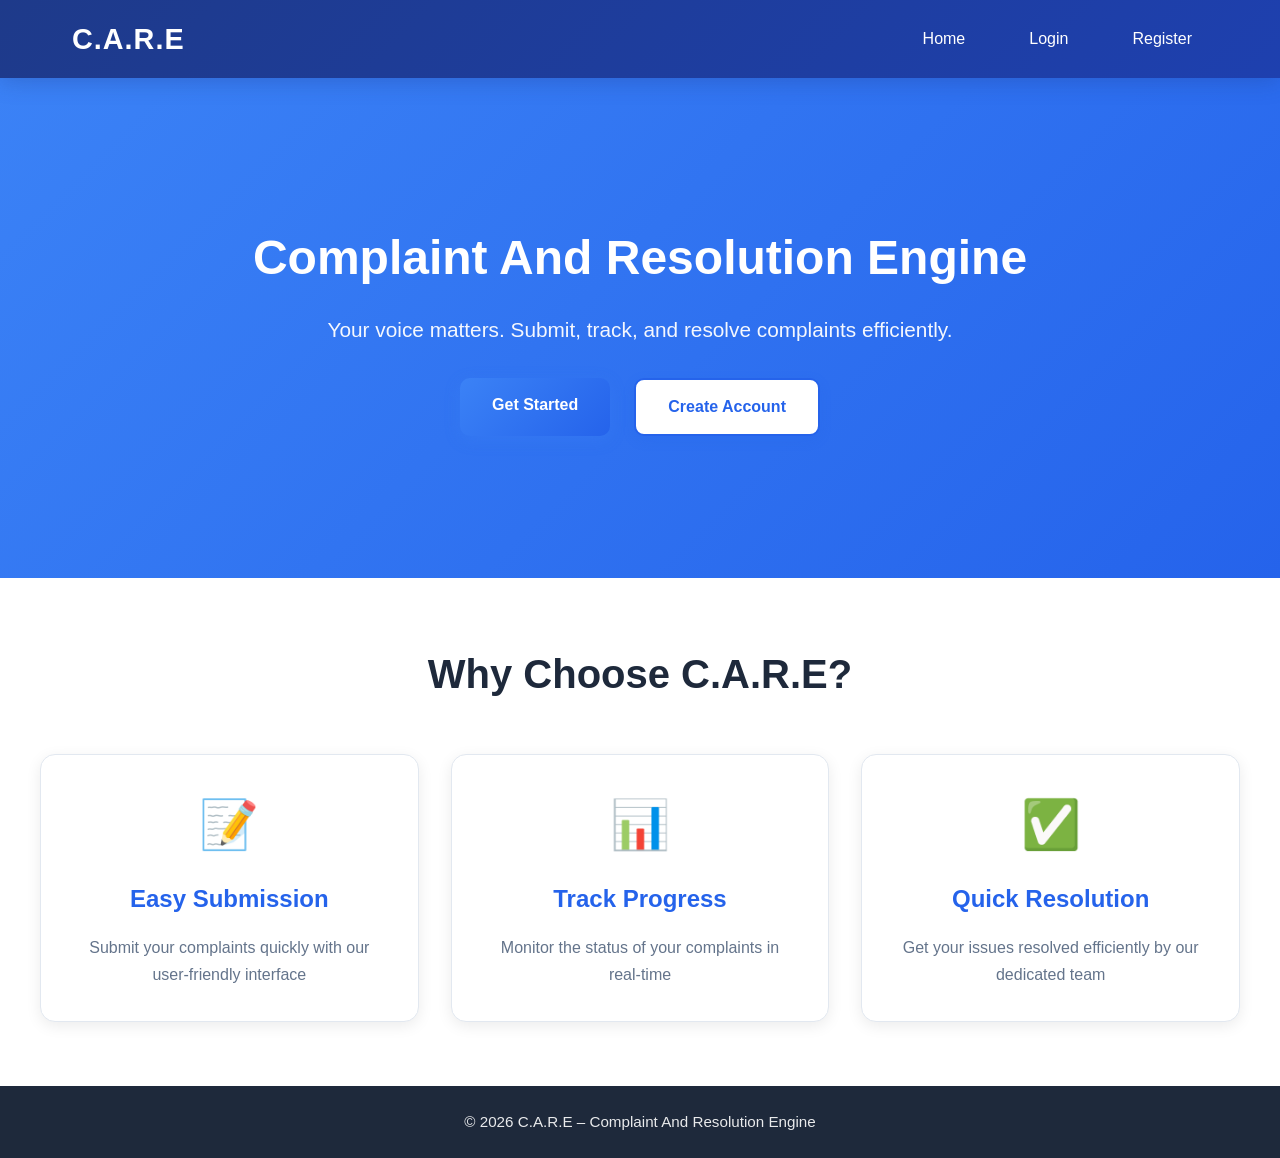
<file: care-frontend/index.html>
<!DOCTYPE html>
<html lang="en">
<head>
    <meta charset="UTF-8">
    <meta name="viewport" content="width=device-width, initial-scale=1.0">
    <title>C.A.R.E - Home</title>
    <link rel="stylesheet" href="css/style.css">
</head>
<body>
    <header class="header">
        <div class="container">
            <div class="logo">C.A.R.E</div>
            <nav class="nav">
                <a href="index.html" class="nav-link">Home</a>
                <a href="login.html" class="nav-link">Login</a>
                <a href="register.html" class="nav-link">Register</a>
            </nav>
        </div>
    </header>

    <main class="hero-section">
        <div class="hero-content">
            <h1 class="hero-title">Complaint And Resolution Engine</h1>
            <p class="hero-subtitle">Your voice matters. Submit, track, and resolve complaints efficiently.</p>
            <div class="hero-buttons">
                <a href="login.html" class="btn btn-primary">Get Started</a>
                <a href="register.html" class="btn btn-secondary">Create Account</a>
            </div>
        </div>
    </main>

    <section class="features-section">
        <div class="container">
            <h2 class="section-title">Why Choose C.A.R.E?</h2>
            <div class="features-grid">
                <div class="feature-card">
                    <div class="feature-icon">📝</div>
                    <h3>Easy Submission</h3>
                    <p>Submit your complaints quickly with our user-friendly interface</p>
                </div>
                <div class="feature-card">
                    <div class="feature-icon">📊</div>
                    <h3>Track Progress</h3>
                    <p>Monitor the status of your complaints in real-time</p>
                </div>
                <div class="feature-card">
                    <div class="feature-icon">✅</div>
                    <h3>Quick Resolution</h3>
                    <p>Get your issues resolved efficiently by our dedicated team</p>
                </div>
            </div>
        </div>
    </section>

    <footer class="footer">
        <p>© 2026 C.A.R.E – Complaint And Resolution Engine</p>
    </footer>
</body>
</html>
</file>
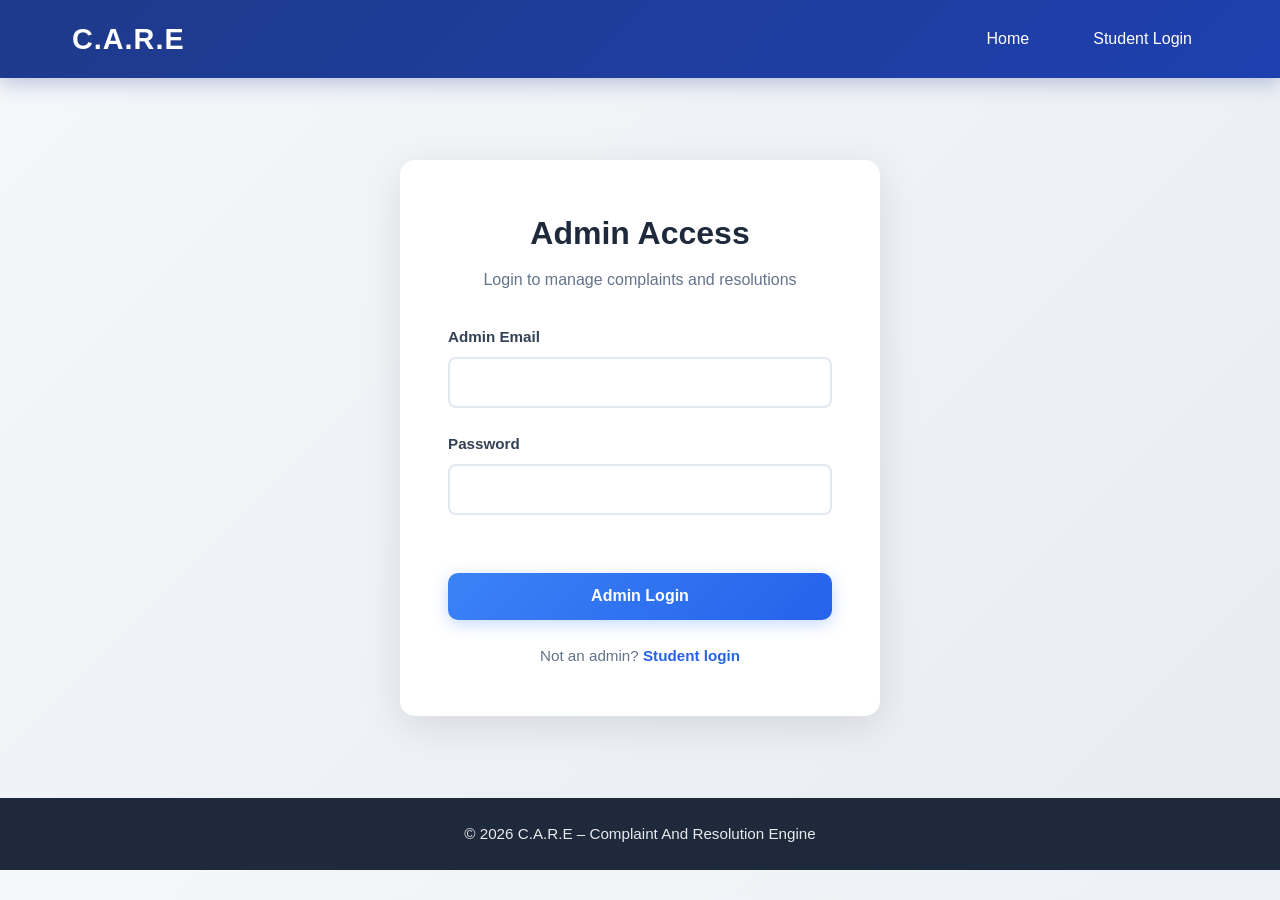
<file: care-frontend/admin-dashboard.html>
<!DOCTYPE html>
<html lang="en">
<head>
    <meta charset="UTF-8">
    <meta name="viewport" content="width=device-width, initial-scale=1.0">
    <title>C.A.R.E - Admin Dashboard</title>
    <link rel="stylesheet" href="css/style.css">
</head>
<body>
    <header class="header">
        <div class="container">
            <div class="logo">C.A.R.E Admin</div>
            <div class="user-info">
                <span id="welcome-text">Welcome, Admin</span>
            </div>
        </div>
    </header>

    <div class="dashboard-layout">
        <aside class="sidebar">
            <div class="sidebar-header">
                <span class="menu-title">Admin Menu</span>
            </div>
            <nav class="sidebar-nav">
                <a href="admin-dashboard.html" class="sidebar-link active">
                    <span class="icon">🏠</span>
                    <span>Dashboard</span>
                </a>
                <a href="#" onclick="adminLogout()" class="sidebar-link logout">
                    <span class="icon">🚪</span>
                    <span>Logout</span>
                </a>
            </nav>
        </aside>

        <main class="dashboard-content">
            <div class="welcome-banner">
                <h1>Admin Dashboard</h1>
                <p>Manage and resolve student complaints efficiently</p>
            </div>

            <div class="stats-grid">
                <div class="stat-card">
                    <div class="stat-icon blue">📊</div>
                    <div class="stat-info">
                        <h3 id="total-count">0</h3>
                        <p>Total Complaints</p>
                    </div>
                </div>
                <div class="stat-card">
                    <div class="stat-icon red">🔴</div>
                    <div class="stat-info">
                        <h3 id="open-count">0</h3>
                        <p>Open</p>
                    </div>
                </div>
                <div class="stat-card">
                    <div class="stat-icon orange">⏳</div>
                    <div class="stat-info">
                        <h3 id="progress-count">0</h3>
                        <p>In Progress</p>
                    </div>
                </div>
                <div class="stat-card">
                    <div class="stat-icon green">✅</div>
                    <div class="stat-info">
                        <h3 id="resolved-count">0</h3>
                        <p>Resolved</p>
                    </div>
                </div>
            </div>

            <div class="section">
                <h2 class="section-heading">All Complaints</h2>
                <div class="admin-table">
                    <table>
                        <thead>
                            <tr>
                                <th>ID</th>
                                <th>Title</th>
                                <th>Category</th>
                                <th>Priority</th>
                                <th>Status</th>
                                <th>Actions</th>
                            </tr>
                        </thead>
                        <tbody id="complaints-tbody">
                        </tbody>
                    </table>
                </div>
            </div>
        </main>
    </div>

    <!-- Review Modal -->
    <div id="review-modal" class="modal">
        <div class="modal-content">
            <div class="modal-header">
                <h2>Review Complaint</h2>
                <button class="modal-close">&times;</button>
            </div>
            <div class="modal-body">
                <div class="modal-info">
                    <p><strong>Complaint ID:</strong> <span id="modal-complaint-id"></span></p>
                    <p><strong>Title:</strong> <span id="modal-complaint-title"></span></p>
                    <p><strong>Current Status:</strong> <span id="modal-current-status"></span></p>
                </div>

                <div class="form-group">
                    <label for="status-select">Change Status:</label>
                    <select id="status-select" class="status-dropdown">
                        <option value="OPEN">OPEN</option>
                        <option value="IN_PROGRESS">IN_PROGRESS</option>
                        <option value="RESOLVED">RESOLVED</option>
                    </select>
                </div>

                <div class="form-group">
                    <label for="admin-notes">Admin Response:</label>
                    <textarea id="admin-notes" rows="4" placeholder="Add response for this complaint..."></textarea>
                </div>
            </div>
            <div class="modal-footer">
                <button class="btn btn-outline modal-cancel">Cancel</button>
                <button class="btn btn-primary" id="update-status-btn">Update Status</button>
            </div>
        </div>
    </div>

    <footer class="footer">
        <p>© 2026 C.A.R.E – Complaint And Resolution Engine</p>
    </footer>

    <script>
        // Protect admin page
        if (localStorage.getItem("isAdmin") !== "true") {
            window.location.href = "admin-login.html";
        }

        // Show admin name
        const adminName = localStorage.getItem("adminName") || "Apurv";
        document.getElementById("welcome-text").innerText = `Welcome, ${adminName}`;

        let selectedComplaintId = null;

        // Load dashboard stats
        fetch("http://localhost:8080/api/complaints/admin/stats")
            .then(res => res.json())
            .then(data => {
                const stats = data.data || {};

                document.getElementById("total-count").innerText = stats.totalComplaints || 0;
                document.getElementById("open-count").innerText = stats.openComplaints || 0;
                document.getElementById("progress-count").innerText = stats.inProgressComplaints || 0;
                document.getElementById("resolved-count").innerText = stats.resolvedComplaints || 0;
            })
            .catch(err => {
                console.error("Stats error:", err);
            });

        // Load all complaints
        fetch("http://localhost:8080/api/complaints/admin/all")
            .then(res => res.json())
            .then(data => {
                const complaints = data.data || [];
                const tbody = document.getElementById("complaints-tbody");
                tbody.innerHTML = "";

                if (complaints.length === 0) {
                    tbody.innerHTML = `
                        <tr>
                            <td colspan="6" style="text-align:center;">No complaints found</td>
                        </tr>
                    `;
                    return;
                }

                complaints.forEach(c => {
                    const row = `
                        <tr>
                            <td>#${c.id}</td>
                            <td>${c.title}</td>
                            <td>${c.category}</td>
                            <td>${c.priority}</td>
                            <td><span class="status-badge">${c.status}</span></td>
                            <td>
                                <button class="btn-small btn-primary" onclick="openReviewModal(${c.id}, '${escapeQuotes(c.title)}', '${c.status}', '${escapeQuotes(c.adminResponse || "")}')">
                                    Review
                                </button>
                            </td>
                        </tr>
                    `;
                    tbody.innerHTML += row;
                });
            })
            .catch(err => {
                console.error("Complaints error:", err);
                document.getElementById("complaints-tbody").innerHTML = `
                    <tr>
                        <td colspan="6" style="text-align:center;">Failed to load complaints</td>
                    </tr>
                `;
            });

        function openReviewModal(id, title, status, adminResponse) {
            selectedComplaintId = id;

            document.getElementById("modal-complaint-id").innerText = "#" + id;
            document.getElementById("modal-complaint-title").innerText = title;
            document.getElementById("modal-current-status").innerText = status;
            document.getElementById("status-select").value = status;
            document.getElementById("admin-notes").value = adminResponse || "";

            document.getElementById("review-modal").style.display = "block";
        }

        document.getElementById("update-status-btn").addEventListener("click", function () {
            if (!selectedComplaintId) return;

            const requestBody = {
                status: document.getElementById("status-select").value,
                adminResponse: document.getElementById("admin-notes").value.trim()
            };

            fetch(`http://localhost:8080/api/complaints/admin/${selectedComplaintId}/status`, {
                method: "PUT",
                headers: {
                    "Content-Type": "application/json"
                },
                body: JSON.stringify(requestBody)
            })
            .then(res => res.json())
            .then(data => {
                if (data.success) {
                    alert("Complaint updated successfully.");
                    document.getElementById("review-modal").style.display = "none";
                    window.location.reload();
                } else {
                    alert(data.message || "Failed to update complaint.");
                }
            })
            .catch(err => {
                console.error("Update error:", err);
                alert("Something went wrong while updating complaint.");
            });
        });

        // Close modal
        document.querySelector(".modal-close").onclick = () => {
            document.getElementById("review-modal").style.display = "none";
        };

        document.querySelector(".modal-cancel").onclick = () => {
            document.getElementById("review-modal").style.display = "none";
        };

        function adminLogout() {
            localStorage.removeItem("isAdmin");
            localStorage.removeItem("adminName");
            localStorage.removeItem("adminEmail");
            window.location.href = "admin-login.html";
        }

        function escapeQuotes(str) {
            return String(str)
                .replace(/\\/g, "\\\\")
                .replace(/'/g, "\\'")
                .replace(/"/g, "&quot;");
        }
    </script>
</body>
</html>
</file>
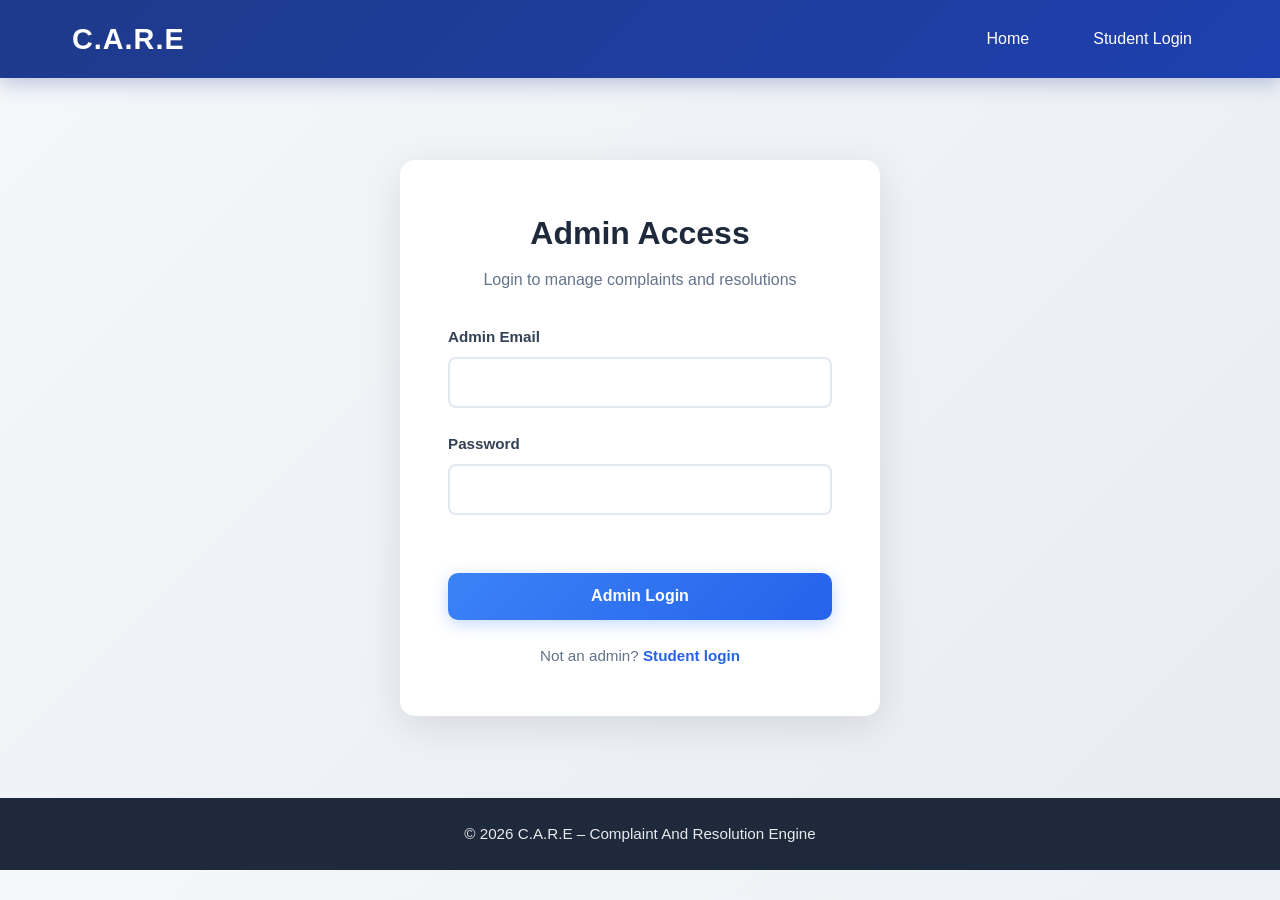
<file: care-frontend/admin-login.html>
<!DOCTYPE html>
<html lang="en">
<head>
    <meta charset="UTF-8">
    <meta name="viewport" content="width=device-width, initial-scale=1.0">
    <title>C.A.R.E - Admin Login</title>
    <link rel="stylesheet" href="css/style.css">
</head>
<body>

<header class="header">
    <div class="container">
        <div class="logo">C.A.R.E</div>
        <nav class="nav">
            <a href="index.html" class="nav-link">Home</a>
            <a href="login.html" class="nav-link">Student Login</a>
        </nav>
    </div>
</header>

<main class="form-page">
    <div class="form-container">
        <div class="form-header">
            <h1>Admin Access</h1>
            <p>Login to manage complaints and resolutions</p>
        </div>

        <form class="form" id="admin-login-form">
            <div class="form-group">
                <label for="admin-email">Admin Email</label>
                <input type="email" id="admin-email" required>
            </div>

            <div class="form-group">
                <label for="admin-password">Password</label>
                <input type="password" id="admin-password" required>
            </div>

            <div id="admin-login-message" style="margin-bottom: 10px; font-weight: bold;"></div>

            <button type="submit" class="btn btn-primary btn-full">Admin Login</button>

            <p class="form-footer">
                Not an admin? 
                <a href="login.html" class="link">Student login</a>
            </p>
        </form>
    </div>
</main>

<footer class="footer">
    <p>© 2026 C.A.R.E – Complaint And Resolution Engine</p>
</footer>

<script>
    document.getElementById("admin-login-form").addEventListener("submit", function (e) {
        e.preventDefault();

        const messageBox = document.getElementById("admin-login-message");

        const email = document.getElementById("admin-email").value.trim();
        const password = document.getElementById("admin-password").value;

        // 🔥 HARD-CODED PERMANENT ADMIN
        if (email === "apubha030905@gmail.com" && password === "Apurvbharate@04") {

            // Store admin session
            localStorage.setItem("isAdmin", "true");
            localStorage.setItem("adminName", "Apurv");
            localStorage.setItem("adminEmail", email);

            messageBox.style.color = "green";
            messageBox.textContent = "Admin login successful!";

            setTimeout(() => {
                window.location.href = "admin-dashboard.html";
            }, 800);

        } else {
            messageBox.style.color = "red";
            messageBox.textContent = "Invalid admin credentials.";
        }
    });
</script>

</body>
</html>
</file>
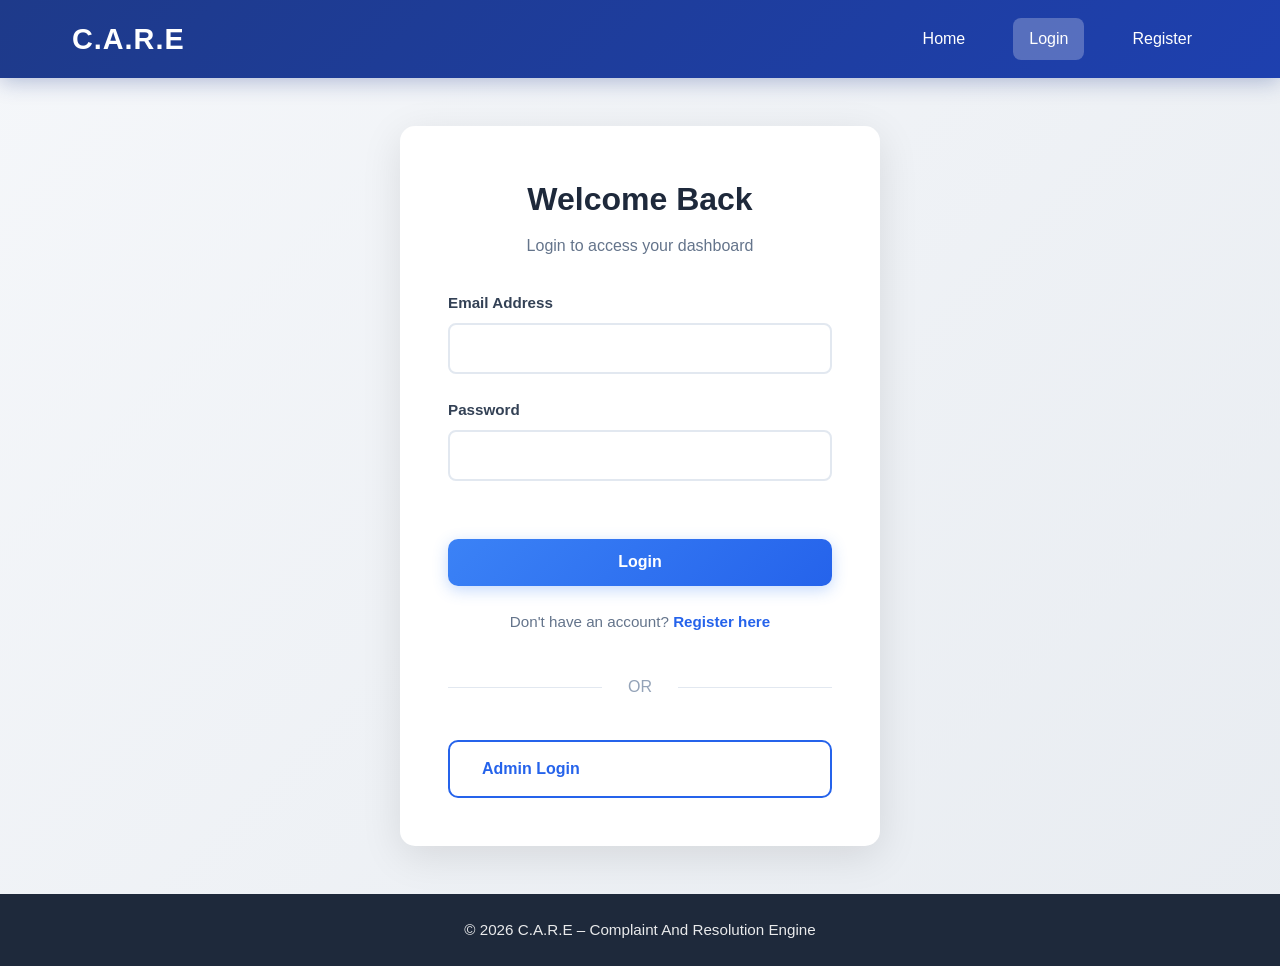
<file: care-frontend/dashboard.html>
<!DOCTYPE html>
<html lang="en">
<head>
    <meta charset="UTF-8">
    <meta name="viewport" content="width=device-width, initial-scale=1.0">
    <title>C.A.R.E - Dashboard</title>
    <link rel="stylesheet" href="css/style.css">
</head>
<body>
    <header class="header">
        <div class="container">
            <div class="logo">C.A.R.E</div>
            <div class="user-info">
                <span id="welcome-text">Welcome</span>
            </div>
        </div>
    </header>

    <div class="dashboard-layout">
        <aside class="sidebar">
            <div class="sidebar-header">
                <span class="menu-title">Menu</span>
            </div>
            <nav class="sidebar-nav">
                <a href="dashboard.html" class="sidebar-link active">
                    <span class="icon">🏠</span>
                    <span>Dashboard</span>
                </a>
                <a href="submit-complaint.html" class="sidebar-link">
                    <span class="icon">📝</span>
                    <span>Submit Complaint</span>
                </a>
                <a href="my-complaints.html" class="sidebar-link">
                    <span class="icon">📋</span>
                    <span>My Complaints</span>
                </a>
                <a href="login.html" class="sidebar-link logout" onclick="logout()">
                    <span class="icon">🚪</span>
                    <span>Logout</span>
                </a>
            </nav>
        </aside>

        <main class="dashboard-content">
            <div class="welcome-banner">
                <h1>Welcome back!</h1>
                <p>Here's what's happening with your complaints today.</p>
            </div>

            <div class="stats-grid">
                <div class="stat-card">
                    <div class="stat-icon blue">📊</div>
                    <div class="stat-info">
                        <h3 id="total-count">0</h3>
                        <p>Total Complaints</p>
                    </div>
                </div>
                <div class="stat-card">
                    <div class="stat-icon orange">⏳</div>
                    <div class="stat-info">
                        <h3 id="progress-count">0</h3>
                        <p>In Progress</p>
                    </div>
                </div>
                <div class="stat-card">
                    <div class="stat-icon green">✅</div>
                    <div class="stat-info">
                        <h3 id="resolved-count">0</h3>
                        <p>Resolved</p>
                    </div>
                </div>
            </div>

            <div class="section">
                <h2 class="section-heading">Recent Complaints</h2>
                <div class="complaints-list" id="recent-complaints"></div>
            </div>

            <div class="quick-actions">
                <h2 class="section-heading">Quick Actions</h2>
                <div class="action-buttons">
                    <a href="submit-complaint.html" class="action-btn">
                        <span class="action-icon">➕</span>
                        <span>Submit New Complaint</span>
                    </a>
                    <a href="my-complaints.html" class="action-btn">
                        <span class="action-icon">👁️</span>
                        <span>View My Complaints</span>
                    </a>
                </div>
            </div>
        </main>
    </div>

    <footer class="footer">
        <p>© 2026 C.A.R.E – Complaint And Resolution Engine</p>
    </footer>

    <script>
        if (!localStorage.getItem("userId")) {
            window.location.href = "login.html";
        }
        const userId = localStorage.getItem("userId") || "1";
        const userName = localStorage.getItem("userName") || "Student";

        document.getElementById("welcome-text").innerText = `Welcome, ${userName}`;

        fetch(`http://localhost:8080/api/complaints/user/${userId}`)
            .then(res => res.json())
            .then(data => {
                const complaints = data.data || [];

                const total = complaints.length;
                const progress = complaints.filter(c => c.status === "IN_PROGRESS").length;
                const resolved = complaints.filter(c => c.status === "RESOLVED").length;

                document.getElementById("total-count").innerText = total;
                document.getElementById("progress-count").innerText = progress;
                document.getElementById("resolved-count").innerText = resolved;

                const container = document.getElementById("recent-complaints");
                container.innerHTML = "";

                if (complaints.length === 0) {
                    container.innerHTML = "<p>No complaints yet.</p>";
                    return;
                }

                complaints.slice(0, 3).forEach(c => {
                    const card = `
                        <div class="complaint-card">
                            <div class="complaint-header">
                                <div>
                                    <h3>${c.title}</h3>
                                    <p class="complaint-id">#${c.id}</p>
                                </div>
                                <span class="status-badge">${c.status}</span>
                            </div>
                        </div>
                    `;
                    container.innerHTML += card;
                });
            })
            .catch(err => {
                console.error(err);
                document.getElementById("recent-complaints").innerHTML = "<p>Failed to load dashboard data.</p>";
            });

        function logout() {
            localStorage.clear();
            window.location.href = "login.html";
        }
    </script>
</body>
</html>
</file>
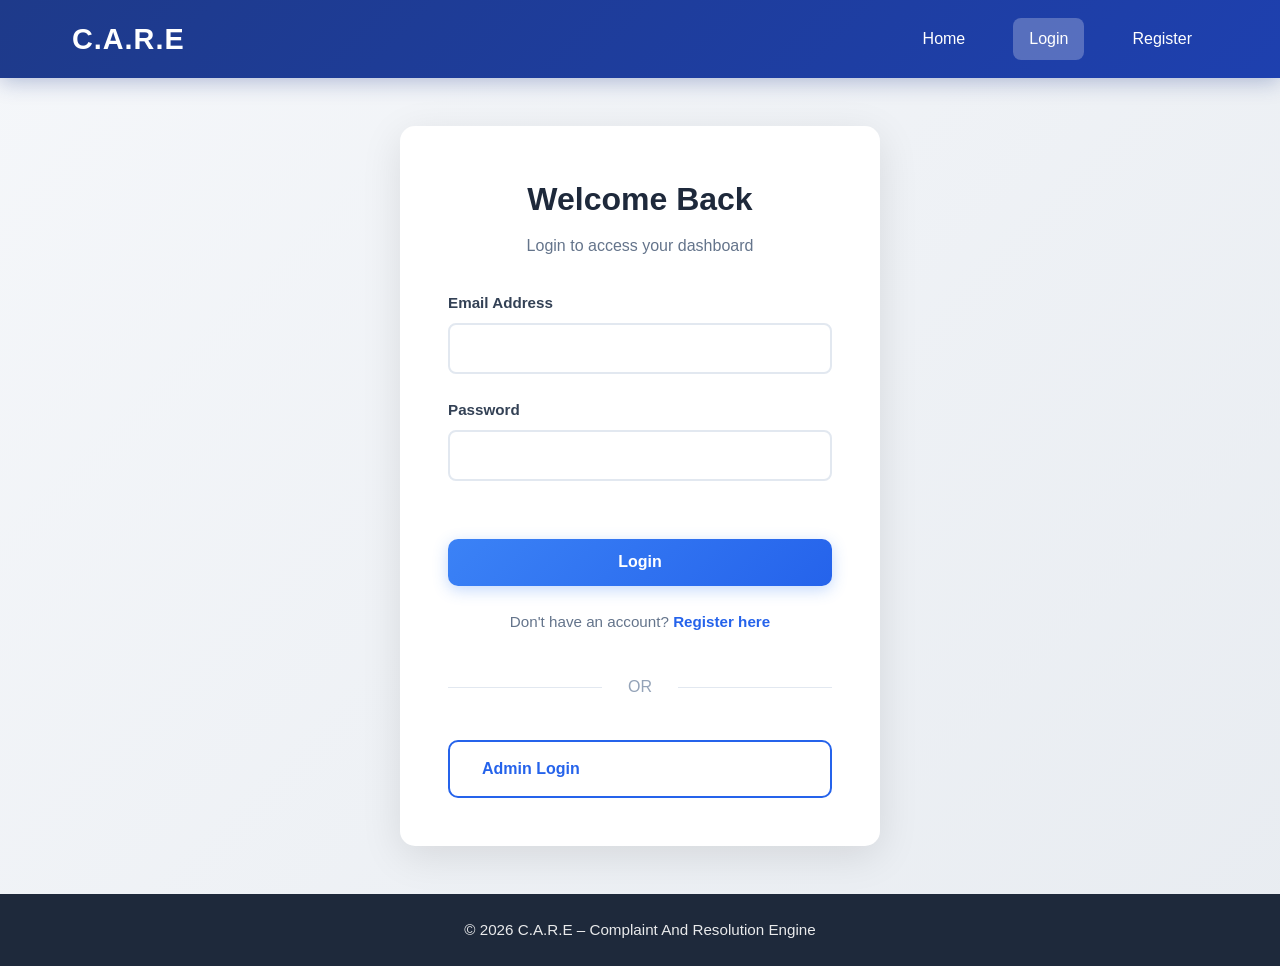
<file: care-frontend/login.html>
<!DOCTYPE html>
<html lang="en">
<head>
    <meta charset="UTF-8">
    <meta name="viewport" content="width=device-width, initial-scale=1.0">
    <title>C.A.R.E - Login</title>
    <link rel="stylesheet" href="css/style.css">
</head>
<body>
    <header class="header">
        <div class="container">
            <div class="logo">C.A.R.E</div>
            <nav class="nav">
                <a href="index.html" class="nav-link">Home</a>
                <a href="login.html" class="nav-link active">Login</a>
                <a href="register.html" class="nav-link">Register</a>
            </nav>
        </div>
    </header>

    <main class="form-page">
        <div class="form-container">
            <div class="form-header">
                <h1>Welcome Back</h1>
                <p>Login to access your dashboard</p>
            </div>

            <form class="form" id="login-form">
                <div class="form-group">
                    <label for="email">Email Address</label>
                    <input type="email" id="email" required>
                </div>

                <div class="form-group">
                    <label for="password">Password</label>
                    <input type="password" id="password" required>
                </div>

                <div id="login-message" style="margin-bottom: 10px; font-weight: bold;"></div>

                <button type="submit" class="btn btn-primary btn-full">Login</button>

                <p class="form-footer">
                    Don't have an account? 
                    <a href="register.html" class="link">Register here</a>
                </p>

                <div class="divider">OR</div>

                <a href="admin-login.html" class="btn btn-outline">Admin Login</a>
            </form>
        </div>
    </main>

    <footer class="footer">
        <p>© 2026 C.A.R.E – Complaint And Resolution Engine</p>
    </footer>

    <script>
        console.log("login script loaded");
    document.getElementById("login-form").addEventListener("submit", function (e) {
        e.preventDefault();
        console.log("login button clicked");

        const messageBox = document.getElementById("login-message");

        const loginData = {
            email: document.getElementById("email").value,
            password: document.getElementById("password").value
        };

        console.log("sending login request", loginData);

        fetch("http://localhost:8080/api/auth/login", {
            method: "POST",
            headers: {
                "Content-Type": "application/json"
            },
            body: JSON.stringify(loginData)
        })
        .then(res => {
            console.log("raw response received", res);
            return res.json();
        })
        .then(data => {
            console.log("Login response:", data);
            console.log("User data:", data.data);
            console.log("User id:", data.data.id);
            console.log("User fullName:", data.data.fullName);

            if (data.success) {
                localStorage.setItem("userId", data.data.userId);
                localStorage.setItem("userName", data.data.fullName || "Student");

                messageBox.style.color = "green";
                messageBox.textContent = "Login successful!";

                setTimeout(() => {
                    window.location.href = "dashboard.html";
                }, 800);
            } else {
                messageBox.style.color = "red";
                messageBox.textContent = data.message || "Login failed";
            }
        })
        .catch(err => {
            console.error(err);
            messageBox.style.color = "red";
            messageBox.textContent = "Error connecting to server";
        });
    });
</script>
</body>
</html>
</file>
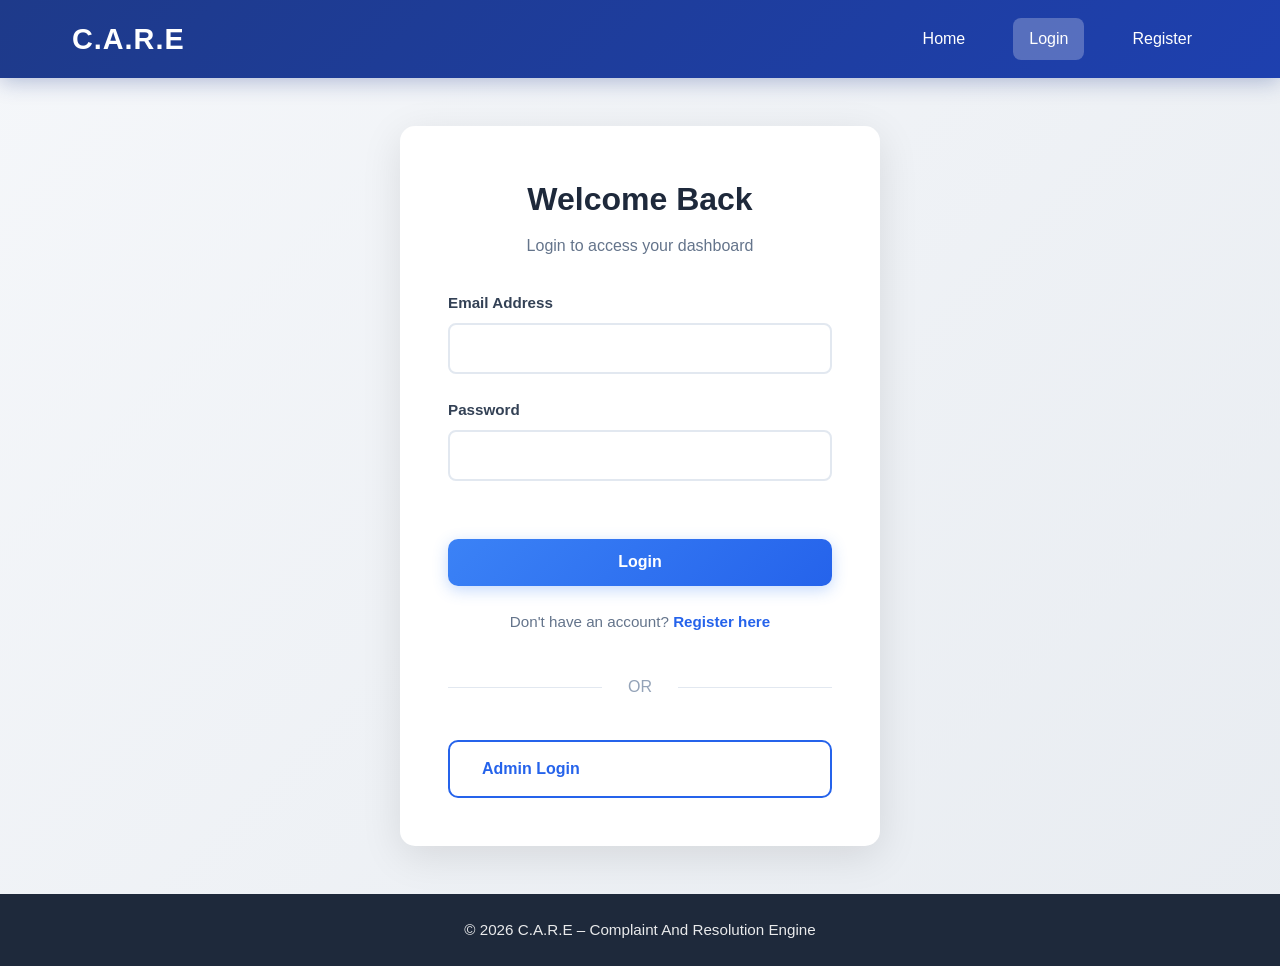
<file: care-frontend/my-complaints.html>
<!DOCTYPE html>
<html lang="en">
<head>
    <meta charset="UTF-8">
    <meta name="viewport" content="width=device-width, initial-scale=1.0">
    <title>C.A.R.E - My Complaints</title>
    <link rel="stylesheet" href="css/style.css">
</head>
<body>
    <header class="header">
        <div class="container">
            <div class="logo">C.A.R.E</div>
            <div class="user-info">
                <span id="welcome-text">Welcome, Student</span>
            </div>
        </div>
    </header>

    <div class="dashboard-layout">
        <aside class="sidebar">
            <div class="sidebar-header">
                <span class="menu-title">Menu</span>
            </div>
            <nav class="sidebar-nav">
                <a href="dashboard.html" class="sidebar-link">
                    <span class="icon">🏠</span>
                    <span>Dashboard</span>
                </a>
                <a href="submit-complaint.html" class="sidebar-link">
                    <span class="icon">📝</span>
                    <span>Submit Complaint</span>
                </a>
                <a href="my-complaints.html" class="sidebar-link active">
                    <span class="icon">📋</span>
                    <span>My Complaints</span>
                </a>
                <a href="login.html" class="sidebar-link logout" onclick="logout()">
                    <span class="icon">🚪</span>
                    <span>Logout</span>
                </a>
            </nav>
        </aside>

        <main class="dashboard-content">
            <div class="page-header">
                <h1>My Complaints</h1>
                <p>View and track all your submitted complaints</p>
            </div>

            <div class="complaints-list" id="complaints-container"></div>

            <div id="empty-state" class="empty-state" style="display: none;">
                <div class="empty-state-icon">🔍</div>
                <h3>No complaints found</h3>
                <p>No complaints match the selected filter.</p>
            </div>
        </main>
    </div>

    <div id="complaint-details-modal" class="modal">
        <div class="modal-content">
            <div class="modal-header">
                <h2>Complaint Details</h2>
                <button class="modal-close">&times;</button>
            </div>
            <div class="modal-body">
                <p><strong>ID:</strong> <span id="detail-id"></span></p>
                <p><strong>Title:</strong> <span id="detail-title"></span></p>
                <p><strong>Status:</strong> <span id="detail-status"></span></p>
                <p><strong>Category:</strong> <span id="detail-category"></span></p>
                <p><strong>Location:</strong> <span id="detail-location"></span></p>
                <p><strong>Priority:</strong> <span id="detail-priority"></span></p>
                <p><strong>Description:</strong> <span id="detail-description"></span></p>
                <p><strong>Admin Response:</strong> <span id="detail-response"></span></p>
            </div>
        </div>
    </div>

    <footer class="footer">
        <p>© 2026 C.A.R.E – Complaint And Resolution Engine</p>
    </footer>

    <script>
        if (!localStorage.getItem("userId")) {
            window.location.href = "login.html";
        }
        const userId = localStorage.getItem("userId") || "1";
        const userName = localStorage.getItem("userName") || "Student";

        document.getElementById("welcome-text").innerText = `Welcome, ${userName}`;

        document.addEventListener("DOMContentLoaded", function () {
            const container = document.getElementById("complaints-container");

            fetch(`http://localhost:8080/api/complaints/user/${userId}`)
                .then(res => res.json())
                .then(data => {
                    const complaints = data.data;

                    if (!complaints || complaints.length === 0) {
                        container.innerHTML = "<p>No complaints found</p>";
                        return;
                    }

                    complaints.forEach(c => {
                        const card = `
                            <div class="complaint-card-detailed">
                                <div class="complaint-header">
                                    <div>
                                        <h3>${c.title}</h3>
                                        <p class="complaint-id">Complaint ID: #${c.id}</p>
                                    </div>
                                    <span class="status-badge">${c.status}</span>
                                </div>

                                <div class="complaint-body">
                                    <p><strong>Category:</strong> ${c.category}</p>
                                    <p><strong>Location:</strong> ${c.location}</p>
                                    <p><strong>Priority:</strong> ${c.priority}</p>
                                </div>

                                <div class="complaint-footer">
                                    <button onclick="viewDetails(${c.id})" class="btn-small btn-primary">
                                        View Details
                                    </button>
                                </div>
                            </div>
                        `;

                        container.innerHTML += card;
                    });
                })
                .catch(err => {
                    container.innerHTML = "<p>Error loading complaints</p>";
                    console.error(err);
                });
        });

        function viewDetails(id) {
            fetch(`http://localhost:8080/api/complaints/${id}`)
                .then(res => res.json())
                .then(data => {
                    const c = data.data;

                    document.getElementById("detail-id").innerText = c.id;
                    document.getElementById("detail-title").innerText = c.title;
                    document.getElementById("detail-status").innerText = c.status;
                    document.getElementById("detail-category").innerText = c.category;
                    document.getElementById("detail-location").innerText = c.location;
                    document.getElementById("detail-priority").innerText = c.priority;
                    document.getElementById("detail-description").innerText = c.description;
                    document.getElementById("detail-response").innerText = c.adminResponse || "No response yet";

                    document.getElementById("complaint-details-modal").style.display = "block";
                })
                .catch(err => {
                    console.error(err);
                    alert("Failed to load complaint details");
                });
        }

        document.querySelectorAll(".modal-close").forEach(btn => {
            btn.onclick = () => {
                document.getElementById("complaint-details-modal").style.display = "none";
            };
        });

        function logout() {
            localStorage.clear();
            window.location.href = "login.html";
        }
    </script>
</body>
</html>
</file>
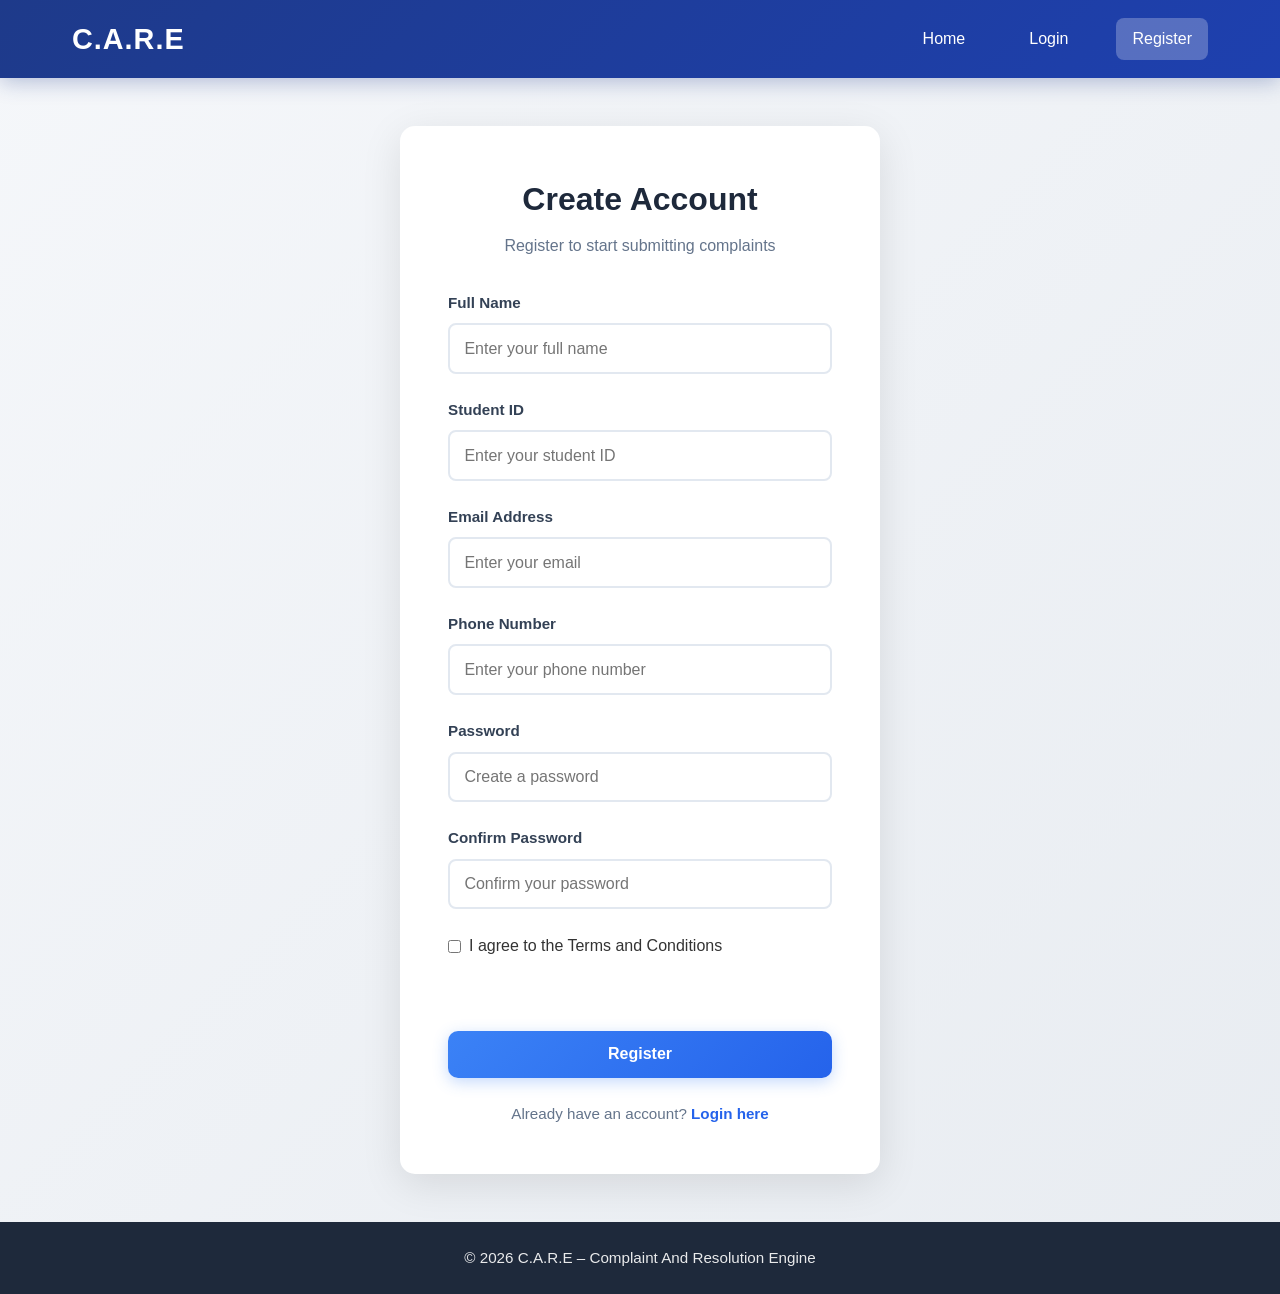
<file: care-frontend/register.html>
<!DOCTYPE html>
<html lang="en">
<head>
    <meta charset="UTF-8">
    <meta name="viewport" content="width=device-width, initial-scale=1.0">
    <title>C.A.R.E - Register</title>
    <link rel="stylesheet" href="css/style.css">
</head>
<body>
    <header class="header">
        <div class="container">
            <div class="logo">C.A.R.E</div>
            <nav class="nav">
                <a href="index.html" class="nav-link">Home</a>
                <a href="login.html" class="nav-link">Login</a>
                <a href="register.html" class="nav-link active">Register</a>
            </nav>
        </div>
    </header>

    <main class="form-page">
        <div class="form-container">
            <div class="form-header">
                <h1>Create Account</h1>
                <p>Register to start submitting complaints</p>
            </div>

            <form class="form" id="register-form">
                <div class="form-group">
                    <label for="fullname">Full Name</label>
                    <input type="text" id="fullname" placeholder="Enter your full name" required>
                </div>

                <div class="form-group">
                    <label for="student-id">Student ID</label>
                    <input type="text" id="student-id" placeholder="Enter your student ID" required>
                </div>

                <div class="form-group">
                    <label for="email">Email Address</label>
                    <input type="email" id="email" placeholder="Enter your email" required>
                </div>

                <div class="form-group">
                    <label for="phone">Phone Number</label>
                    <input type="tel" id="phone" placeholder="Enter your phone number" required>
                </div>

                <div class="form-group">
                    <label for="password">Password</label>
                    <input type="password" id="password" placeholder="Create a password" required>
                </div>

                <div class="form-group">
                    <label for="confirm-password">Confirm Password</label>
                    <input type="password" id="confirm-password" placeholder="Confirm your password" required>
                </div>

                <label class="checkbox-label">
                    <input type="checkbox" required> I agree to the Terms and Conditions
                </label>

                <div id="register-message" style="margin: 12px 0; font-weight: bold;"></div>

                <button type="submit" class="btn btn-primary btn-full">Register</button>

                <p class="form-footer">
                    Already have an account? <a href="login.html" class="link">Login here</a>
                </p>
            </form>
        </div>
    </main>

    <footer class="footer">
        <p>© 2026 C.A.R.E – Complaint And Resolution Engine</p>
    </footer>

    <script>
        document.getElementById("register-form").addEventListener("submit", function (e) {
            e.preventDefault();

            const messageBox = document.getElementById("register-message");

            const fullName = document.getElementById("fullname").value.trim();
            const studentId = document.getElementById("student-id").value.trim();
            const email = document.getElementById("email").value.trim();
            const phone = document.getElementById("phone").value.trim();
            const password = document.getElementById("password").value;
            const confirmPassword = document.getElementById("confirm-password").value;

            if (password !== confirmPassword) {
                messageBox.style.color = "red";
                messageBox.textContent = "Passwords do not match.";
                return;
            }

            const registerData = {
                fullName: fullName,
                studentId: studentId,
                email: email,
                phone: phone,
                password: password,
                role: "USER"
            };

            fetch("http://localhost:8080/api/auth/signup", {
                method: "POST",
                headers: {
                    "Content-Type": "application/json"
                },
                body: JSON.stringify(registerData)
            })
            .then(res => res.json())
            .then(data => {
                if (data.success) {
                    messageBox.style.color = "green";
                    messageBox.textContent = "Registration successful! Redirecting to login...";

                    document.getElementById("register-form").reset();

                    setTimeout(() => {
                        window.location.href = "login.html";
                    }, 1000);
                } else {
                    messageBox.style.color = "red";
                    messageBox.textContent = data.message || "Registration failed.";
                }
            })
            .catch(err => {
                console.error(err);
                messageBox.style.color = "red";
                messageBox.textContent = "Error connecting to server.";
            });
        });
    </script>
</body>
</html>
</file>
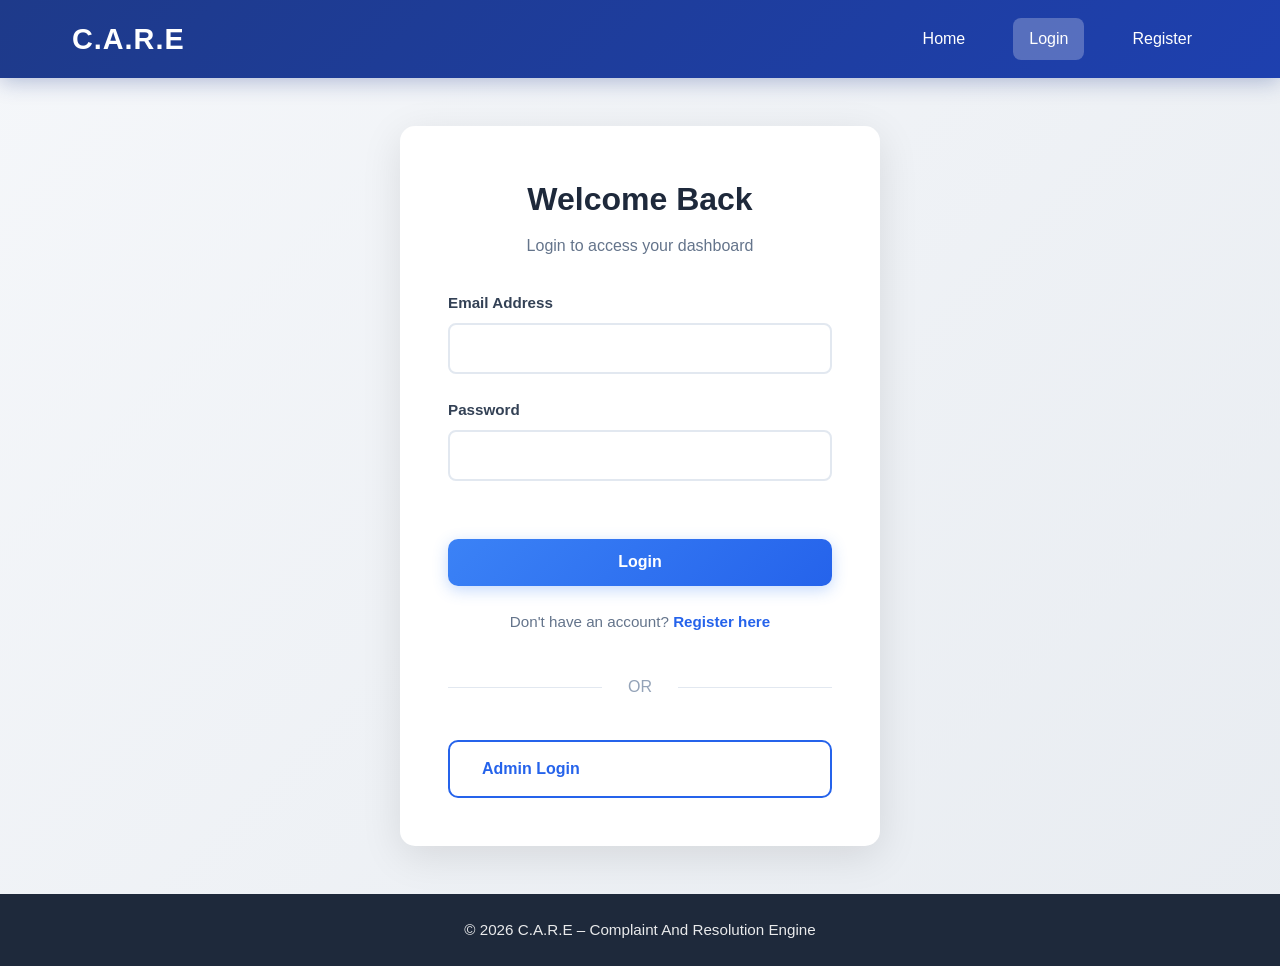
<file: care-frontend/submit-complaint.html>
<!DOCTYPE html>
<html lang="en">
<head>
    <meta charset="UTF-8">
    <meta name="viewport" content="width=device-width, initial-scale=1.0">
    <title>C.A.R.E - Submit Complaint</title>
    <link rel="stylesheet" href="css/style.css">
</head>
<body>
    <header class="header">
        <div class="container">
            <div class="logo">C.A.R.E</div>
            <div class="user-info">
                <span id="welcome-text">Welcome</span>
            </div>
        </div>
    </header>

    <div class="dashboard-layout">
        <aside class="sidebar">
            <div class="sidebar-header">
                <span class="menu-title">Menu</span>
            </div>
            <nav class="sidebar-nav">
                <a href="dashboard.html" class="sidebar-link">
                    <span class="icon">🏠</span>
                    <span>Dashboard</span>
                </a>
                <a href="submit-complaint.html" class="sidebar-link active">
                    <span class="icon">📝</span>
                    <span>Submit Complaint</span>
                </a>
                <a href="my-complaints.html" class="sidebar-link">
                    <span class="icon">📋</span>
                    <span>My Complaints</span>
                </a>
                <a href="login.html" class="sidebar-link logout">
                    <span class="icon">🚪</span>
                    <span>Logout</span>
                </a>
            </nav>
        </aside>

        <main class="dashboard-content">
            <div class="page-header">
                <h1>Submit New Complaint</h1>
                <p>Fill out the form below to submit your complaint</p>
            </div>

            <div class="form-container-dashboard">
                <form class="form" id="complaint-form">
                    <div class="form-group">
                        <label for="complaint-title">Complaint Title</label>
                        <input type="text" id="complaint-title" placeholder="Brief title of your complaint" required>
                    </div>

                    <div class="form-group">
                        <label for="category">Category</label>
                        <select id="category" required>
                            <option value="">Select a category</option>
                            <option value="INFRASTRUCTURE">Infrastructure</option>
                            <option value="FACILITIES">Facilities</option>
                            <option value="ACADEMIC">Academic</option>
                            <option value="ADMINISTRATION">Administration</option>
                            <option value="OTHER">Other</option>
                        </select>
                    </div>

                    <div class="form-group">
                        <label for="location">Location</label>
                        <input type="text" id="location" placeholder="Where is the issue located?" required>
                    </div>

                    <div class="form-group">
                        <label for="priority">Priority Level</label>
                        <select id="priority" required>
                            <option value="">Select priority</option>
                            <option value="LOW">Low</option>
                            <option value="MEDIUM">Medium</option>
                            <option value="HIGH">High</option>
                            <option value="URGENT">Urgent</option>
                        </select>
                    </div>

                    <div class="form-group">
                        <label for="description">Detailed Description</label>
                        <textarea id="description" rows="6" placeholder="Provide a detailed description of your complaint" required></textarea>
                    </div>

                    <div class="form-group">
                        <label for="attachment">Attachment (Optional)</label>
                        <input type="file" id="attachment">
                    </div>

                    <div id="form-message" style="margin-bottom: 15px; font-weight: bold;"></div>

                    <div class="form-actions">
                        <a href="dashboard.html" class="btn btn-outline">Cancel</a>
                        <button type="submit" class="btn btn-primary">Submit Complaint</button>
                    </div>
                </form>
            </div>
        </main>
    </div>

    <footer class="footer">
        <p>© 2026 C.A.R.E – Complaint And Resolution Engine</p>
    </footer>

   <script>
    if (!localStorage.getItem("userId")) {
            window.location.href = "login.html";
        }
        const userId = localStorage.getItem("userId") || "1";
        const userName = localStorage.getItem("userName") || "Student";

        document.getElementById("welcome-text").innerText = `Welcome, ${userName}`;
    document.getElementById("complaint-form").addEventListener("submit", function (e) {
        e.preventDefault();

        const messageBox = document.getElementById("form-message");

        const complaintData = {
            userId: Number(localStorage.getItem("userId")),
            title: document.getElementById("complaint-title").value.trim(),
            category: document.getElementById("category").value,
            location: document.getElementById("location").value.trim(),
            priority: document.getElementById("priority").value,
            description: document.getElementById("description").value.trim()
        };

        fetch("http://localhost:8080/api/complaints", {
            method: "POST",
            headers: {
                "Content-Type": "application/json"
            },
            body: JSON.stringify(complaintData)
        })
        .then(async (response) => {
            const data = await response.json();

            if (data.success) {
                messageBox.style.color = "green";
                messageBox.textContent = "Complaint submitted successfully.";

                document.getElementById("complaint-form").reset();

                setTimeout(() => {
                    window.location.href = "my-complaints.html";
                }, 1000);
            } else {
                messageBox.style.color = "red";
                messageBox.textContent = data.message || "Failed to submit complaint.";
                console.log(data);
            }
        })
        .catch((error) => {
            console.error(error);
            messageBox.style.color = "red";
            messageBox.textContent = "Something went wrong while submitting the complaint.";
        });
    });
</script>
</body>
</html>
</file>
<file: care-frontend/css/style.css>
/* ===========================
   GLOBAL STYLES & RESET
=========================== */
* {
    margin: 0;
    padding: 0;
    box-sizing: border-box;
}

body {
    font-family: 'Segoe UI', Tahoma, Geneva, Verdana, sans-serif;
    background: linear-gradient(135deg, #f5f7fa 0%, #e8ecf1 100%);
    color: #333;
    line-height: 1.6;
}

a {
    text-decoration: none;
    color: inherit;
}

button {
    border: none;
    cursor: pointer;
    font-family: inherit;
}

/* ===========================
   HEADER & NAVIGATION
=========================== */
.header {
    background: linear-gradient(135deg, #1e3a8a 0%, #1e40af 100%);
    color: white;
    padding: 1rem 0;
    box-shadow: 0 4px 20px rgba(30, 58, 138, 0.3);
    position: sticky;
    top: 0;
    z-index: 1000;
}

.header .container {
    max-width: 1200px;
    margin: 0 auto;
    padding: 0 2rem;
    display: flex;
    justify-content: space-between;
    align-items: center;
}

.logo {
    font-size: 1.8rem;
    font-weight: bold;
    letter-spacing: 1px;
}

.nav {
    display: flex;
    gap: 2rem;
}

.nav-link {
    color: white;
    padding: 0.5rem 1rem;
    border-radius: 8px;
    transition: all 0.3s ease;
    position: relative;
}

.nav-link:hover {
    background-color: rgba(255, 255, 255, 0.2);
    transform: translateY(-2px);
}

.nav-link.active {
    background-color: rgba(255, 255, 255, 0.25);
}

.user-info {
    color: white;
    font-size: 0.95rem;
}

/* ===========================
   HERO SECTION
=========================== */
.hero-section {
    background: linear-gradient(135deg, #3b82f6 0%, #2563eb 100%);
    color: white;
    padding: 5rem 2rem;
    text-align: center;
    min-height: 500px;
    display: flex;
    align-items: center;
    justify-content: center;
}

.hero-content {
    max-width: 800px;
}

.hero-title {
    font-size: 3rem;
    margin-bottom: 1rem;
    font-weight: 700;
}

.hero-subtitle {
    font-size: 1.3rem;
    margin-bottom: 2rem;
    opacity: 0.95;
}

.hero-buttons {
    display: flex;
    gap: 1.5rem;
    justify-content: center;
}

/* ===========================
   BUTTONS - IMPROVED
=========================== */
.btn {
    padding: 0.9rem 2rem;
    border-radius: 10px;
    font-size: 1rem;
    font-weight: 600;
    transition: all 0.3s cubic-bezier(0.4, 0, 0.2, 1);
    display: inline-block;
    cursor: pointer;
    position: relative;
    overflow: hidden;
}

.btn::before {
    content: '';
    position: absolute;
    top: 0;
    left: 0;
    width: 100%;
    height: 100%;
    background: rgba(255, 255, 255, 0.1);
    transform: translateX(-100%);
    transition: transform 0.3s ease;
}

.btn:hover::before {
    transform: translateX(0);
}

.btn-primary {
    background: linear-gradient(135deg, #3b82f6 0%, #2563eb 100%);
    color: white;
    box-shadow: 0 4px 15px rgba(59, 130, 246, 0.3);
}

.btn-primary:hover {
    background: linear-gradient(135deg, #2563eb 0%, #1d4ed8 100%);
    transform: translateY(-3px);
    box-shadow: 0 8px 25px rgba(37, 99, 235, 0.4);
}

.btn-secondary {
    background-color: white;
    color: #2563eb;
    border: 2px solid #2563eb;
    box-shadow: 0 4px 12px rgba(37, 99, 235, 0.2);
}

.btn-secondary:hover {
    background-color: #2563eb;
    color: white;
    transform: translateY(-3px);
    box-shadow: 0 8px 25px rgba(37, 99, 235, 0.35);
}

.btn-outline {
    background-color: transparent;
    color: #2563eb;
    border: 2px solid #2563eb;
}

.btn-outline:hover {
    background-color: #2563eb;
    color: white;
    transform: translateY(-3px);
    box-shadow: 0 6px 20px rgba(37, 99, 235, 0.3);
}

.btn-full {
    width: 100%;
}

.btn-small {
    padding: 0.5rem 1rem;
    font-size: 0.9rem;
}

/* ===========================
   FEATURES SECTION
=========================== */
.features-section {
    padding: 4rem 2rem;
    background-color: white;
}

.section-title {
    text-align: center;
    font-size: 2.5rem;
    margin-bottom: 3rem;
    color: #1e293b;
}

.features-grid {
    display: grid;
    grid-template-columns: repeat(auto-fit, minmax(280px, 1fr));
    gap: 2rem;
    max-width: 1200px;
    margin: 0 auto;
}

.feature-card {
    background: white;
    padding: 2rem;
    border-radius: 15px;
    text-align: center;
    box-shadow: 0 4px 15px rgba(0, 0, 0, 0.08);
    transition: all 0.4s cubic-bezier(0.4, 0, 0.2, 1);
    border: 1px solid #e2e8f0;
}

.feature-card:hover {
    transform: translateY(-10px);
    box-shadow: 0 12px 35px rgba(59, 130, 246, 0.25);
    border-color: #3b82f6;
}

.feature-icon {
    font-size: 3rem;
    margin-bottom: 1rem;
}

.feature-card h3 {
    font-size: 1.5rem;
    margin-bottom: 1rem;
    color: #2563eb;
}

.feature-card p {
    color: #64748b;
    line-height: 1.7;
}

/* ===========================
   FORM PAGE
=========================== */
.form-page {
    min-height: calc(100vh - 180px);
    display: flex;
    align-items: center;
    justify-content: center;
    padding: 3rem 1rem;
}

.form-container {
    background: white;
    padding: 3rem;
    border-radius: 15px;
    box-shadow: 0 10px 40px rgba(0, 0, 0, 0.1);
    width: 100%;
    max-width: 480px;
}

.form-header {
    text-align: center;
    margin-bottom: 2rem;
}

.form-header h1 {
    font-size: 2rem;
    margin-bottom: 0.5rem;
    color: #1e293b;
}

.form-header p {
    color: #64748b;
}

.form {
    display: flex;
    flex-direction: column;
    gap: 1.5rem;
}

.form-group {
    display: flex;
    flex-direction: column;
    gap: 0.5rem;
}

.form-group label {
    font-weight: 600;
    color: #334155;
    font-size: 0.95rem;
}

.form-group input,
.form-group select,
.form-group textarea {
    padding: 0.9rem;
    border: 2px solid #e2e8f0;
    border-radius: 8px;
    font-size: 1rem;
    transition: all 0.3s ease;
    font-family: inherit;
}

.form-group input:focus,
.form-group select:focus,
.form-group textarea:focus {
    outline: none;
    border-color: #3b82f6;
    box-shadow: 0 0 0 4px rgba(59, 130, 246, 0.1);
}

.form-options {
    display: flex;
    justify-content: space-between;
    align-items: center;
    font-size: 0.9rem;
}

.checkbox-label {
    display: flex;
    align-items: center;
    gap: 0.5rem;
    cursor: pointer;
}

.link {
    color: #2563eb;
    font-weight: 600;
    transition: color 0.3s ease;
}

.link:hover {
    color: #1d4ed8;
    text-decoration: underline;
}

.form-footer {
    text-align: center;
    color: #64748b;
    font-size: 0.95rem;
}

.divider {
    text-align: center;
    color: #94a3b8;
    position: relative;
    margin: 1rem 0;
}

.divider::before,
.divider::after {
    content: '';
    position: absolute;
    top: 50%;
    width: 40%;
    height: 1px;
    background: #e2e8f0;
}

.divider::before {
    left: 0;
}

.divider::after {
    right: 0;
}

/* ===========================
   DASHBOARD LAYOUT
=========================== */
.dashboard-layout {
    display: flex;
    min-height: calc(100vh - 120px);
}

/* ===========================
   SIDEBAR - IMPROVED
=========================== */
.sidebar {
    width: 260px;
    background: linear-gradient(180deg, #1e40af 0%, #1e3a8a 100%);
    color: white;
    padding: 2rem 0;
    position: sticky;
    top: 72px;
    height: calc(100vh - 72px);
    overflow-y: auto;
    box-shadow: 4px 0 20px rgba(30, 58, 138, 0.2);
}

.sidebar-header {
    padding: 0 1.5rem;
    margin-bottom: 2rem;
}

.menu-title {
    font-size: 0.85rem;
    text-transform: uppercase;
    letter-spacing: 1px;
    opacity: 0.8;
}

.sidebar-nav {
    display: flex;
    flex-direction: column;
}

.sidebar-link {
    display: flex;
    align-items: center;
    gap: 1rem;
    padding: 1rem 1.5rem;
    color: rgba(255, 255, 255, 0.9);
    transition: all 0.3s cubic-bezier(0.4, 0, 0.2, 1);
    border-left: 4px solid transparent;
}

.sidebar-link:hover {
    background-color: rgba(255, 255, 255, 0.15);
    border-left-color: #60a5fa;
    padding-left: 2rem;
    box-shadow: inset 0 0 20px rgba(255, 255, 255, 0.1);
}

.sidebar-link.active {
    background-color: rgba(255, 255, 255, 0.2);
    border-left-color: #3b82f6;
    box-shadow: inset 0 0 15px rgba(255, 255, 255, 0.15);
}

.sidebar-link .icon {
    font-size: 1.3rem;
}

.sidebar-link.logout {
    margin-top: auto;
    border-top: 1px solid rgba(255, 255, 255, 0.2);
}

.sidebar-link.logout:hover {
    background-color: rgba(239, 68, 68, 0.2);
    border-left-color: #ef4444;
}

/* ===========================
   DASHBOARD CONTENT
=========================== */
.dashboard-content {
    flex: 1;
    padding: 2rem;
    background: linear-gradient(135deg, #f5f7fa 0%, #e8ecf1 100%);
}

.welcome-banner {
    background: linear-gradient(135deg, #3b82f6 0%, #2563eb 100%);
    color: white;
    padding: 2.5rem;
    border-radius: 15px;
    margin-bottom: 2rem;
    box-shadow: 0 8px 25px rgba(37, 99, 235, 0.3);
    transition: transform 0.3s ease;
}

.welcome-banner:hover {
    transform: translateY(-3px);
    box-shadow: 0 12px 35px rgba(37, 99, 235, 0.4);
}

.welcome-banner h1 {
    font-size: 2.2rem;
    margin-bottom: 0.5rem;
}

.welcome-banner p {
    opacity: 0.95;
    font-size: 1.1rem;
}

/* ===========================
   STATS GRID - IMPROVED
=========================== */
.stats-grid {
    display: grid;
    grid-template-columns: repeat(auto-fit, minmax(220px, 1fr));
    gap: 1.5rem;
    margin-bottom: 2rem;
}

.stat-card {
    background: white;
    padding: 1.8rem;
    border-radius: 12px;
    display: flex;
    align-items: center;
    gap: 1.5rem;
    box-shadow: 0 4px 15px rgba(0, 0, 0, 0.08);
    transition: all 0.4s cubic-bezier(0.4, 0, 0.2, 1);
    border-left: 4px solid transparent;
}

.stat-card:hover {
    transform: translateY(-6px);
    box-shadow: 0 12px 30px rgba(0, 0, 0, 0.15);
}

.stat-card:nth-child(1) {
    border-left-color: #3b82f6;
}

.stat-card:nth-child(1):hover {
    box-shadow: 0 12px 30px rgba(59, 130, 246, 0.3);
}

.stat-card:nth-child(2) {
    border-left-color: #f59e0b;
}

.stat-card:nth-child(2):hover {
    box-shadow: 0 12px 30px rgba(245, 158, 11, 0.3);
}

.stat-card:nth-child(3) {
    border-left-color: #3b82f6;
}

.stat-card:nth-child(3):hover {
    box-shadow: 0 12px 30px rgba(59, 130, 246, 0.3);
}

.stat-card:nth-child(4) {
    border-left-color: #10b981;
}

.stat-card:nth-child(4):hover {
    box-shadow: 0 12px 30px rgba(16, 185, 129, 0.3);
}

.stat-icon {
    width: 60px;
    height: 60px;
    border-radius: 12px;
    display: flex;
    align-items: center;
    justify-content: center;
    font-size: 1.8rem;
}

.stat-icon.blue {
    background-color: rgba(59, 130, 246, 0.15);
}

.stat-icon.red {
    background-color: rgba(245, 158, 11, 0.15);
}

.stat-icon.orange {
    background-color: rgba(59, 130, 246, 0.15);
}

.stat-icon.green {
    background-color: rgba(16, 185, 129, 0.15);
}

.stat-info h3 {
    font-size: 2rem;
    color: #1e293b;
    margin-bottom: 0.2rem;
}

.stat-info p {
    color: #64748b;
    font-size: 0.95rem;
}

/* ===========================
   SECTIONS
=========================== */
.section {
    background: white;
    padding: 2rem;
    border-radius: 12px;
    margin-bottom: 2rem;
    box-shadow: 0 4px 15px rgba(0, 0, 0, 0.08);
    transition: box-shadow 0.3s ease;
}

.section:hover {
    box-shadow: 0 8px 25px rgba(0, 0, 0, 0.12);
}

.section-heading {
    font-size: 1.6rem;
    margin-bottom: 1.5rem;
    color: #1e293b;
}

/* ===========================
   COMPLAINT CARDS - IMPROVED
=========================== */
.complaints-list {
    display: flex;
    flex-direction: column;
    gap: 1.5rem;
}

.complaint-card {
    background: white;
    padding: 1.5rem;
    border-radius: 10px;
    border-left: 4px solid #3b82f6;
    transition: all 0.3s cubic-bezier(0.4, 0, 0.2, 1);
    box-shadow: 0 2px 8px rgba(0, 0, 0, 0.05);
}

.complaint-card:hover {
    transform: translateX(8px);
    box-shadow: 0 6px 20px rgba(59, 130, 246, 0.2);
}

.complaint-card-detailed {
    background: white;
    padding: 1.8rem;
    border-radius: 12px;
    border: 2px solid #e2e8f0;
    transition: all 0.4s cubic-bezier(0.4, 0, 0.2, 1);
}

.complaint-card-detailed:hover {
    border-color: #3b82f6;
    box-shadow: 0 10px 30px rgba(59, 130, 246, 0.2);
    transform: translateY(-4px);
}

.complaint-header {
    display: flex;
    justify-content: space-between;
    align-items: flex-start;
    margin-bottom: 1rem;
}

.complaint-header h3 {
    font-size: 1.3rem;
    color: #1e293b;
    margin-bottom: 0.3rem;
}

.complaint-id {
    color: #64748b;
    font-size: 0.9rem;
}

.complaint-date {
    color: #64748b;
    font-size: 0.9rem;
}

.complaint-body {
    margin: 1.5rem 0;
    color: #475569;
    line-height: 1.7;
}

.complaint-body p {
    margin-bottom: 0.7rem;
}

.complaint-description {
    margin-top: 1rem;
    padding-top: 1rem;
    border-top: 1px solid #e2e8f0;
}

.complaint-footer {
    margin-top: 1.5rem;
    padding-top: 1rem;
    border-top: 1px solid #e2e8f0;
}

/* ===========================
   STATUS BADGES - IMPROVED COLORS
=========================== */
.status-badge {
    padding: 0.4rem 0.9rem;
    border-radius: 20px;
    font-size: 0.85rem;
    font-weight: 600;
    text-transform: uppercase;
    letter-spacing: 0.5px;
    transition: all 0.3s ease;
}

.status-open {
    background-color: rgba(245, 158, 11, 0.15);
    color: #d97706;
    box-shadow: 0 2px 8px rgba(245, 158, 11, 0.2);
}

.status-open:hover {
    box-shadow: 0 4px 12px rgba(245, 158, 11, 0.35);
}

.status-progress {
    background-color: rgba(59, 130, 246, 0.15);
    color: #2563eb;
    box-shadow: 0 2px 8px rgba(59, 130, 246, 0.2);
}

.status-progress:hover {
    box-shadow: 0 4px 12px rgba(59, 130, 246, 0.35);
}

.status-resolved {
    background-color: rgba(16, 185, 129, 0.15);
    color: #059669;
    box-shadow: 0 2px 8px rgba(16, 185, 129, 0.2);
}

.status-resolved:hover {
    box-shadow: 0 4px 12px rgba(16, 185, 129, 0.35);
}

/* ===========================
   PRIORITY BADGES
=========================== */
.priority-badge {
    padding: 0.4rem 0.9rem;
    border-radius: 20px;
    font-size: 0.85rem;
    font-weight: 600;
    text-transform: capitalize;
}

.priority-badge.urgent {
    background-color: rgba(220, 38, 38, 0.15);
    color: #dc2626;
}

.priority-badge.high {
    background-color: rgba(245, 158, 11, 0.15);
    color: #d97706;
}

.priority-badge.medium {
    background-color: rgba(59, 130, 246, 0.15);
    color: #2563eb;
}

.priority-badge.low {
    background-color: rgba(100, 116, 139, 0.15);
    color: #64748b;
}

/* ===========================
   QUICK ACTIONS
=========================== */
.quick-actions {
    background: white;
    padding: 2rem;
    border-radius: 12px;
    box-shadow: 0 4px 15px rgba(0, 0, 0, 0.08);
}

.action-buttons {
    display: grid;
    grid-template-columns: repeat(auto-fit, minmax(200px, 1fr));
    gap: 1.5rem;
}

.action-btn {
    background: linear-gradient(135deg, #3b82f6 0%, #2563eb 100%);
    color: white;
    padding: 1.5rem;
    border-radius: 10px;
    display: flex;
    align-items: center;
    gap: 1rem;
    font-weight: 600;
    transition: all 0.4s cubic-bezier(0.4, 0, 0.2, 1);
    box-shadow: 0 4px 15px rgba(37, 99, 235, 0.3);
}

.action-btn:hover {
    transform: translateY(-6px);
    box-shadow: 0 12px 30px rgba(37, 99, 235, 0.45);
}

.action-icon {
    font-size: 1.8rem;
}

/* ===========================
   PAGE HEADER
=========================== */
.page-header {
    margin-bottom: 2rem;
}

.page-header h1 {
    font-size: 2.2rem;
    color: #1e293b;
    margin-bottom: 0.5rem;
}

.page-header p {
    color: #64748b;
    font-size: 1.05rem;
}

/* ===========================
   FORM IN DASHBOARD
=========================== */
.form-container-dashboard {
    background: white;
    padding: 2.5rem;
    border-radius: 12px;
    box-shadow: 0 4px 15px rgba(0, 0, 0, 0.08);
}

.form-actions {
    display: flex;
    gap: 1rem;
    margin-top: 2rem;
}

.form-actions .btn {
    flex: 1;
}

/* ===========================
   FILTER SECTION - IMPROVED
=========================== */
.filter-section {
    background: white;
    padding: 1.5rem;
    border-radius: 10px;
    margin-bottom: 2rem;
    box-shadow: 0 2px 10px rgba(0, 0, 0, 0.06);
    display: flex;
    align-items: center;
    gap: 1rem;
}

.filter-label {
    font-weight: 600;
    color: #334155;
}

.filter-select {
    padding: 0.8rem;
    border: 2px solid #e2e8f0;
    border-radius: 8px;
    font-size: 1rem;
    min-width: 200px;
    transition: all 0.3s ease;
    background-color: white;
}

.filter-select:focus {
    outline: none;
    border-color: #3b82f6;
    box-shadow: 0 0 0 4px rgba(59, 130, 246, 0.1);
}

.filter-select:hover {
    border-color: #3b82f6;
}

/* ===========================
   EMPTY STATE
=========================== */
.empty-state {
    background: white;
    padding: 4rem 2rem;
    border-radius: 12px;
    text-align: center;
    box-shadow: 0 4px 15px rgba(0, 0, 0, 0.08);
}

.empty-state-icon {
    font-size: 4rem;
    margin-bottom: 1rem;
    opacity: 0.6;
}

.empty-state h3 {
    font-size: 1.5rem;
    color: #1e293b;
    margin-bottom: 0.5rem;
}

.empty-state p {
    color: #64748b;
}

/* ===========================
   ADMIN TABLE - IMPROVED
=========================== */
.admin-table {
    overflow-x: auto;
}

.admin-table table {
    width: 100%;
    border-collapse: collapse;
}

.admin-table thead {
    background: linear-gradient(135deg, #f1f5f9 0%, #e2e8f0 100%);
}

.admin-table th {
    padding: 1rem;
    text-align: left;
    font-weight: 600;
    color: #1e293b;
    border-bottom: 2px solid #cbd5e1;
}

.admin-table td {
    padding: 1rem;
    border-bottom: 1px solid #e2e8f0;
    color: #475569;
}

.admin-table tbody tr {
    transition: all 0.3s ease;
}

.admin-table tbody tr:hover {
    background-color: #f8fafc;
    transform: scale(1.01);
    box-shadow: 0 2px 10px rgba(0, 0, 0, 0.05);
}

/* ===========================
   MODAL STYLES
=========================== */
.modal {
    display: none;
    position: fixed;
    z-index: 2000;
    left: 0;
    top: 0;
    width: 100%;
    height: 100%;
    background-color: rgba(0, 0, 0, 0.6);
    backdrop-filter: blur(5px);
    animation: fadeIn 0.3s ease;
}

.modal.active {
    display: flex;
    align-items: center;
    justify-content: center;
}

@keyframes fadeIn {
    from {
        opacity: 0;
    }
    to {
        opacity: 1;
    }
}

.modal-content {
    background: white;
    border-radius: 15px;
    width: 90%;
    max-width: 600px;
    max-height: 90vh;
    overflow-y: auto;
    box-shadow: 0 20px 60px rgba(0, 0, 0, 0.3);
    animation: slideUp 0.3s ease;
}

@keyframes slideUp {
    from {
        transform: translateY(50px);
        opacity: 0;
    }
    to {
        transform: translateY(0);
        opacity: 1;
    }
}

.modal-header {
    padding: 1.5rem 2rem;
    border-bottom: 2px solid #e2e8f0;
    display: flex;
    justify-content: space-between;
    align-items: center;
    background: linear-gradient(135deg, #f8f9fa 0%, #e8ecf1 100%);
    border-radius: 15px 15px 0 0;
}

.modal-header h2 {
    color: #1e293b;
    font-size: 1.5rem;
}

.modal-close {
    background: transparent;
    border: none;
    font-size: 2rem;
    color: #64748b;
    cursor: pointer;
    transition: all 0.3s ease;
    width: 36px;
    height: 36px;
    border-radius: 50%;
    display: flex;
    align-items: center;
    justify-content: center;
}

.modal-close:hover {
    background-color: rgba(239, 68, 68, 0.1);
    color: #ef4444;
    transform: rotate(90deg);
}

.modal-body {
    padding: 2rem;
}

.modal-info {
    background: #f8fafc;
    padding: 1.5rem;
    border-radius: 10px;
    margin-bottom: 1.5rem;
    border-left: 4px solid #3b82f6;
}

.modal-info p {
    margin-bottom: 0.8rem;
    color: #475569;
}

.modal-info p:last-child {
    margin-bottom: 0;
}

.status-dropdown {
    width: 100%;
    padding: 0.9rem;
    border: 2px solid #e2e8f0;
    border-radius: 8px;
    font-size: 1rem;
    transition: all 0.3s ease;
}

.status-dropdown:focus {
    outline: none;
    border-color: #3b82f6;
    box-shadow: 0 0 0 4px rgba(59, 130, 246, 0.1);
}

.modal-footer {
    padding: 1.5rem 2rem;
    border-top: 2px solid #e2e8f0;
    display: flex;
    gap: 1rem;
    justify-content: flex-end;
    background: #f8fafc;
    border-radius: 0 0 15px 15px;
}

/* ===========================
   FOOTER
=========================== */
.footer {
    background-color: #1e293b;
    color: white;
    text-align: center;
    padding: 1.5rem;
    margin-top: auto;
}

.footer p {
    font-size: 0.95rem;
    opacity: 0.9;
}

/* ===========================
   RESPONSIVE DESIGN
=========================== */
@media (max-width: 968px) {
    .dashboard-layout {
        flex-direction: column;
    }

    .sidebar {
        width: 100%;
        height: auto;
        position: static;
    }

    .hero-title {
        font-size: 2.2rem;
    }

    .hero-buttons {
        flex-direction: column;
    }

    .stats-grid {
        grid-template-columns: 1fr;
    }

    .filter-section {
        flex-direction: column;
        align-items: flex-start;
    }

    .filter-select {
        width: 100%;
    }
}

@media (max-width: 640px) {
    .header .container {
        flex-direction: column;
        gap: 1rem;
    }

    .nav {
        gap: 1rem;
    }

    .form-container {
        padding: 2rem 1.5rem;
    }

    .action-buttons {
        grid-template-columns: 1fr;
    }

    .modal-content {
        width: 95%;
    }

    .modal-header {
        padding: 1rem 1.5rem;
    }

    .modal-body {
        padding: 1.5rem;
    }

    .modal-footer {
        padding: 1rem 1.5rem;
        flex-direction: column;
    }

    .modal-footer .btn {
        width: 100%;
    }
}

/* ===========================
   SCROLLBAR STYLING
=========================== */
::-webkit-scrollbar {
    width: 10px;
}

::-webkit-scrollbar-track {
    background: #f1f5f9;
}

::-webkit-scrollbar-thumb {
    background: #94a3b8;
    border-radius: 5px;
}

::-webkit-scrollbar-thumb:hover {
    background: #64748b;
}
</file>
